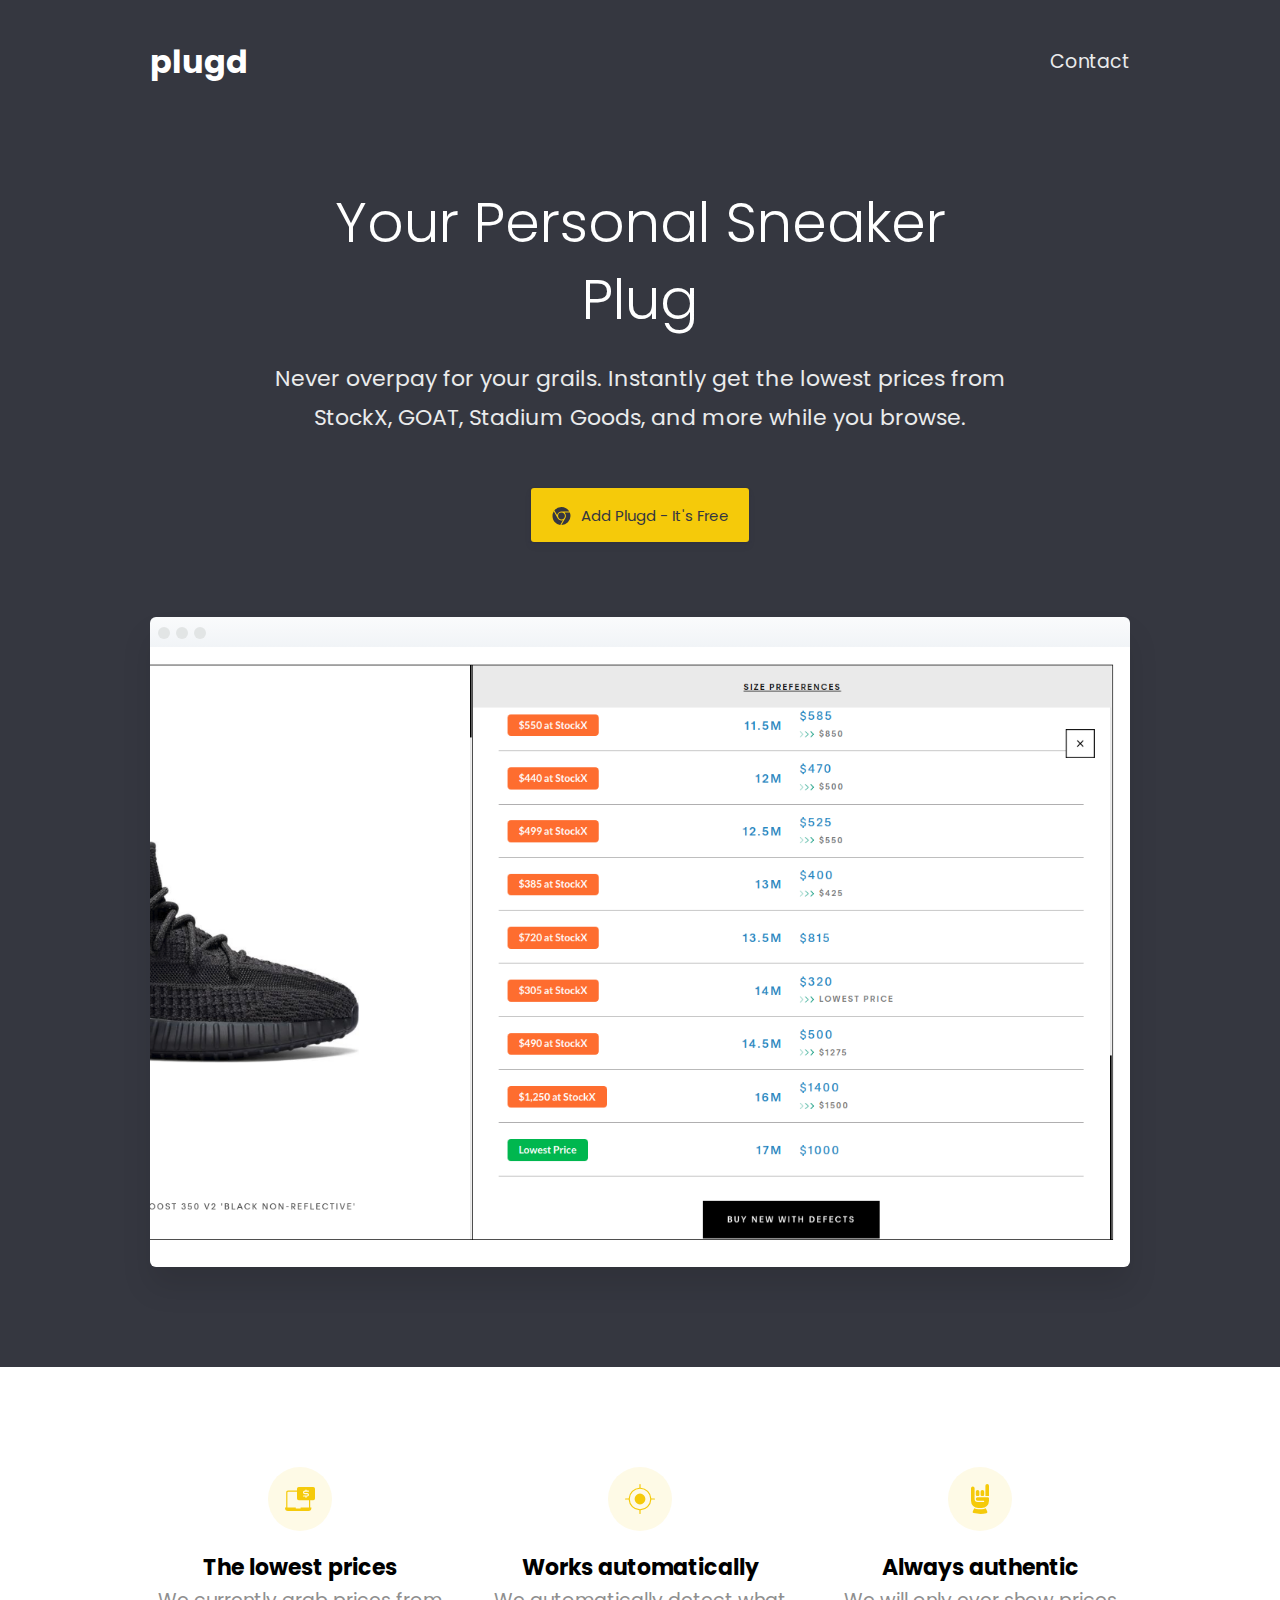
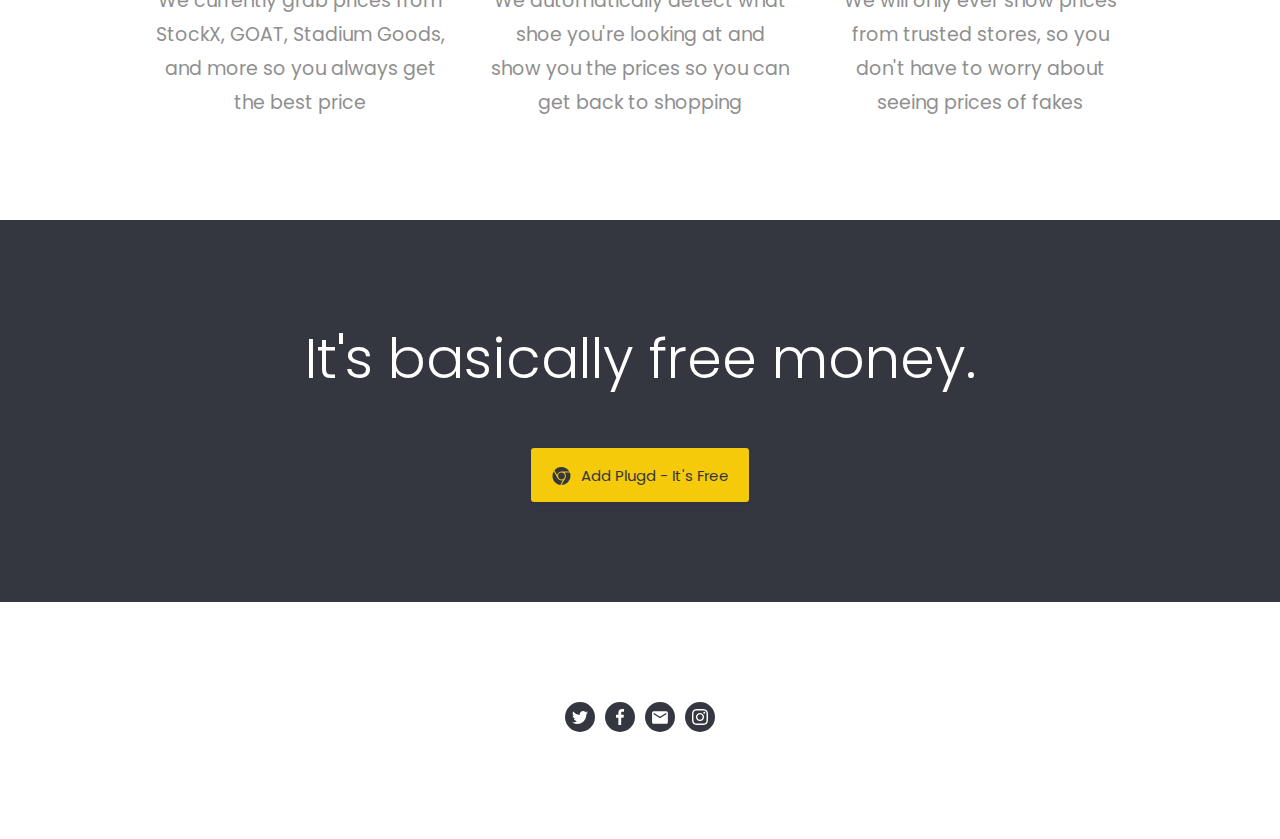
<file: index.html>
<!DOCTYPE html>
<html>

  <head>
    <title>Plugd</title>
    <meta charSet="utf-8">
    <meta name="viewport" content="width=device-width,initial-scale=1">
    <meta name="description" content="Everyone's Personal Sneaker Plug">
    <meta property="og:image" content="">
    <link rel="shortcut icon" href="images/9dfbb7e7-4098-4067-b9e4-c1a31b4bee08.ico" />
    <link href="https://fonts.googleapis.com/css?family=Poppins:300,400" rel="stylesheet">

    <script>
      (function(i, s, o, g, r, a, m)
      {
        i['GoogleAnalyticsObject'] = r;
        i[r] = i[r] || function()
        {
          (i[r].q = i[r].q || []).push(arguments)
        }, i[r].l = 1 * new Date();
        a = s.createElement(o),
          m = s.getElementsByTagName(o)[0];
        a.async = 1;
        a.src = g;
        m.parentNode.insertBefore(a, m)
      })(window, document, 'script', 'https://www.google-analytics.com/analytics.js', 'ga');
      ga('create', 'UA-142410242-1', 'auto');
      ga('send', 'pageview');
    </script>

    <!-- Facebook Pixel Code -->
    <script>
      !function(f,b,e,v,n,t,s)
      {if(f.fbq)return;n=f.fbq=function(){n.callMethod?
      n.callMethod.apply(n,arguments):n.queue.push(arguments)};
      if(!f._fbq)f._fbq=n;n.push=n;n.loaded=!0;n.version='2.0';
      n.queue=[];t=b.createElement(e);t.async=!0;
      t.src=v;s=b.getElementsByTagName(e)[0];
      s.parentNode.insertBefore(t,s)}(window,document,'script',
      'https://connect.facebook.net/en_US/fbevents.js');
      fbq('init', '370089683678654');
      fbq('track', 'PageView');
      </script>
      <noscript>
      <img height="1" width="1"
      src="https://www.facebook.com/tr?id=370089683678654&ev=PageView
      &noscript=1"/>
    </noscript>
    <!-- End Facebook Pixel Code -->
    <link rel="stylesheet" href="css/main.css">
    <link rel="stylesheet" href="css/color.css">
    <style></style>
  </head>

  <body class="font-modern">
    <div class="yellow-accent">
      <header class="header">
        <div class="container-lrg">
          <div class="flex col-12 spread"><a class="logo primary-color logo">plugd</a> <a href="mailto:hello@hypedlabs.com" class="nav-link secondary-color mr0">Contact</a></div>
        </div>
      </header>
      <section class="section">
        <div class="container mb40">
          <div class="col-12 text-center">
            <h1 class="heading-lrg primary-color">Your Personal Sneaker Plug</h1>
            <h2 class="subheading secondary-color mt20">Never overpay for your grails. Instantly get the lowest prices from StockX, GOAT, Stadium Goods, and more while you browse.</h2>
            <div class="mt40"><a href="https://chrome.google.com/webstore/detail/plugd/mofbeljmbgjgpjngobadnpfphnecbncg?utm_source=plugd&amp;utm_medium=button&amp;utm_campaign=phase_one_price_comp" target="_blank" class="button mobile-text-center mt10 mobile-text-center accent-bg fill-white primary-color"><svg width="24" height="24" viewBox="0 0 24 24" xmlns="http://www.w3.org/2000/svg">
                  <path d="M7.429 12c0 2.52 2.05 4.571 4.571 4.571 2.52 0 4.571-2.05 4.571-4.57 0-2.522-2.05-4.572-4.57-4.572A4.577 4.577 0 0 0 7.428 12z"></path>
                  <path d="M22.26 6.014a.193.193 0 0 0-.002-.196 11.991 11.991 0 0 0-4.285-4.215A12.026 12.026 0 0 0 11.966 0a11.945 11.945 0 0 0-9.352 4.468.193.193 0 0 0-.016.219l3.367 5.787a.196.196 0 0 0 .36-.049c.664-2.552 2.984-4.335 5.64-4.335a6.035 6.035 0 0 1 .524.022h9.6c.071 0 .136-.037.171-.098z"></path>
                  <path d="M13.673 17.779a.193.193 0 0 0-.206-.07 5.708 5.708 0 0 1-1.554.215c-2.237 0-4.3-1.332-5.254-3.395a.223.223 0 0 0-.007-.015L1.868 6.1A.194.194 0 0 0 1.698 6a.195.195 0 0 0-.17.1A12.253 12.253 0 0 0 0 12.034c0 2.916 1.036 5.733 2.917 7.931A11.863 11.863 0 0 0 10.165 24a.195.195 0 0 0 .169-.1l3.354-5.9a.201.201 0 0 0-.015-.221z"></path>
                  <path d="M22.996 7.429h-6.73a.196.196 0 0 0-.181.122.199.199 0 0 0 .044.216 5.848 5.848 0 0 1 1.746 4.187 5.862 5.862 0 0 1-1.047 3.356l-4.802 8.394a.2.2 0 0 0 0 .198c.036.06.1.098.17.098h.002a11.812 11.812 0 0 0 8.35-3.573A12.03 12.03 0 0 0 24 11.954c0-1.518-.276-2.998-.822-4.4a.196.196 0 0 0-.182-.125z"></path>
                </svg> <span> Add Plugd - It's Free </span></a></div>
          </div>
        </div>
        <div class="container-lrg">
          <div class="col-12">
            <div class="browser mt75">
              <div class="mask"><img src="images/394862b3-692c-4b15-9206-892729f7443d.png" alt="Screenshot of App in Browser" class="mask-img"></div>
            </div>
          </div>
        </div>
      </section>
    </div>
    <section id="feature-1" class="section yellow-white" sitemeta="[object Object]" activepage="Landing">
      <div class="container-lrg flex">
        <div class="col-4 text-center flex flex-column center-horizontal"><i class="icon mobile-center-icon secondary-bg"><svg class="svg-fill" viewBox="0 0 25 20" xmlns="http://www.w3.org/2000/svg">
              <path d="M23.5 0h-12A1.5 1.5 0 0 0 10 1.5V3H2.5C1.672 3 1 3.672 1 4.5V17H0v.5A2.503 2.503 0 0 0 2.5 20h17a2.503 2.503 0 0 0 2.5-2.5V17h-1v-6h2.5A1.5 1.5 0 0 0 25 9.5v-8A1.5 1.5 0 0 0 23.5 0zM20 17h-7v1H9v-1H2V4.5a.5.5 0 0 1 .5-.5H10v5.5a1.5 1.5 0 0 0 1.5 1.5H20v6zM16.5 5h2a1.5 1.5 0 0 1 0 3H18v.5a.5.5 0 1 1-1 0V8h-1.5a.5.5 0 1 1 0-1h3a.5.5 0 1 0 0-1h-2a1.5 1.5 0 0 1 0-3h.5v-.5a.5.5 0 1 1 1 0V3h1.5a.5.5 0 1 1 0 1h-3a.5.5 0 1 0 0 1z"></path>
            </svg></i>
          <h3 class="bold primary-color">The lowest prices</h3>
          <p class="paragraph secondary-color">We currently grab prices from StockX, GOAT, Stadium Goods, and more so you always get the best price</p>
        </div>
        <div class="col-4 text-center flex flex-column center-horizontal"><i class="icon mobile-center-icon secondary-bg"><svg class="svg-fill" xmlns="http://www.w3.org/2000/svg" viewBox="0 0 25 25">
              <path d="M17 12.5A4.5 4.5 0 1 1 12.5 8a4.5 4.5 0 0 1 4.5 4.5zm8 0a.5.5 0 0 1-.5.5h-2.525A9.484 9.484 0 0 1 13 21.975V24.5a.5.5 0 0 1-1 0v-2.525A9.484 9.484 0 0 1 3.025 13H.5a.5.5 0 0 1 0-1h2.525A9.484 9.484 0 0 1 12 3.025V.5a.5.5 0 0 1 1 0v2.525A9.484 9.484 0 0 1 21.975 12H24.5a.5.5 0 0 1 .5.5zm-4 0a8.5 8.5 0 1 0-8.5 8.5 8.51 8.51 0 0 0 8.5-8.5z"></path>
            </svg></i>
          <h3 class="bold primary-color">Works automatically</h3>
          <p class="paragraph secondary-color">We automatically detect what shoe you're looking at and show you the prices so you can get back to shopping</p>
        </div>
        <div class="col-4 text-center flex flex-column center-horizontal"><i class="icon mobile-center-icon secondary-bg"><svg class="svg-fill" xmlns="http://www.w3.org/2000/svg" viewBox="0 0 25 25">
              <path d="M18.545 22.953a1.002 1.002 0 0 1-.675 1.37A20.618 20.618 0 0 1 13 25a31.28 31.28 0 0 1-5.806-.731 1 1 0 0 1-.713-1.377l1.189-2.737A6.954 6.954 0 0 0 11 21h3a6.954 6.954 0 0 0 3.33-.845zM19 11h-8.5a1.5 1.5 0 0 0 0 3h5a.5.5 0 0 1 0 1h-5A2.503 2.503 0 0 1 8 12.5v-9a1.5 1.5 0 0 0-3 0V14a6 6 0 0 0 6 6h3a6 6 0 0 0 6-6v-2a1 1 0 0 0-1-1zm-.5-11A1.5 1.5 0 0 0 17 1.5V10h3V1.5A1.5 1.5 0 0 0 18.5 0zM10 10h1a1 1 0 0 0 1-1V6.5a1.5 1.5 0 0 0-3 0V9a1 1 0 0 0 1 1zm4 0h1a1 1 0 0 0 1-1V6.5a1.5 1.5 0 0 0-3 0V9a1 1 0 0 0 1 1z"></path>
            </svg></i>
          <h3 class="bold primary-color">Always authentic</h3>
          <p class="paragraph secondary-color">We will only ever show prices from trusted stores, so you don't have to worry about seeing prices of fakes</p>
        </div>
      </div>
    </section>
    <section id="cta-2" class="section yellow-accent" sitemeta="[object Object]" activepage="Landing">
      <div class="container text-center">
        <div class="col-12">
          <h4 class="heading-lrg primary-color">It's basically free money.</h4>
          <div class="mt40"><a href="https://chrome.google.com/webstore/detail/plugd/mofbeljmbgjgpjngobadnpfphnecbncg?utm_source=plugd&amp;utm_medium=button&amp;utm_campaign=phase_one_price_comp" target="_blank" class="button mobile-text-center mt10 mobile-text-center accent-bg fill-white primary-color"><svg width="24" height="24" viewBox="0 0 24 24" xmlns="http://www.w3.org/2000/svg">
                <path d="M7.429 12c0 2.52 2.05 4.571 4.571 4.571 2.52 0 4.571-2.05 4.571-4.57 0-2.522-2.05-4.572-4.57-4.572A4.577 4.577 0 0 0 7.428 12z"></path>
                <path d="M22.26 6.014a.193.193 0 0 0-.002-.196 11.991 11.991 0 0 0-4.285-4.215A12.026 12.026 0 0 0 11.966 0a11.945 11.945 0 0 0-9.352 4.468.193.193 0 0 0-.016.219l3.367 5.787a.196.196 0 0 0 .36-.049c.664-2.552 2.984-4.335 5.64-4.335a6.035 6.035 0 0 1 .524.022h9.6c.071 0 .136-.037.171-.098z"></path>
                <path d="M13.673 17.779a.193.193 0 0 0-.206-.07 5.708 5.708 0 0 1-1.554.215c-2.237 0-4.3-1.332-5.254-3.395a.223.223 0 0 0-.007-.015L1.868 6.1A.194.194 0 0 0 1.698 6a.195.195 0 0 0-.17.1A12.253 12.253 0 0 0 0 12.034c0 2.916 1.036 5.733 2.917 7.931A11.863 11.863 0 0 0 10.165 24a.195.195 0 0 0 .169-.1l3.354-5.9a.201.201 0 0 0-.015-.221z"></path>
                <path d="M22.996 7.429h-6.73a.196.196 0 0 0-.181.122.199.199 0 0 0 .044.216 5.848 5.848 0 0 1 1.746 4.187 5.862 5.862 0 0 1-1.047 3.356l-4.802 8.394a.2.2 0 0 0 0 .198c.036.06.1.098.17.098h.002a11.812 11.812 0 0 0 8.35-3.573A12.03 12.03 0 0 0 24 11.954c0-1.518-.276-2.998-.822-4.4a.196.196 0 0 0-.182-.125z"></path>
              </svg> <span> Add Plugd - It's Free </span></a></div>
        </div>
      </div>
    </section>
    <footer id="footer-3" class="section text-center yellow-white" sitemeta="[object Object]" activepage="Landing">
      <div class="container col-12">
        <div><a href="https://twitter.com/hypedlabs" target="_blank" class="socialicons accent-bg twitter"></a><a href="https://facebook.com/tryplugd" target="_blank" class="socialicons accent-bg facebook"></a><a href="mailto:hello@hypedlabs.com" class="socialicons accent-bg email"></a><a href="https://instagram.com/get.plugd" target="_blank" class="socialicons accent-bg instagram"></a></div>
      </div>
    </footer>

  </body>

</html>
</file>
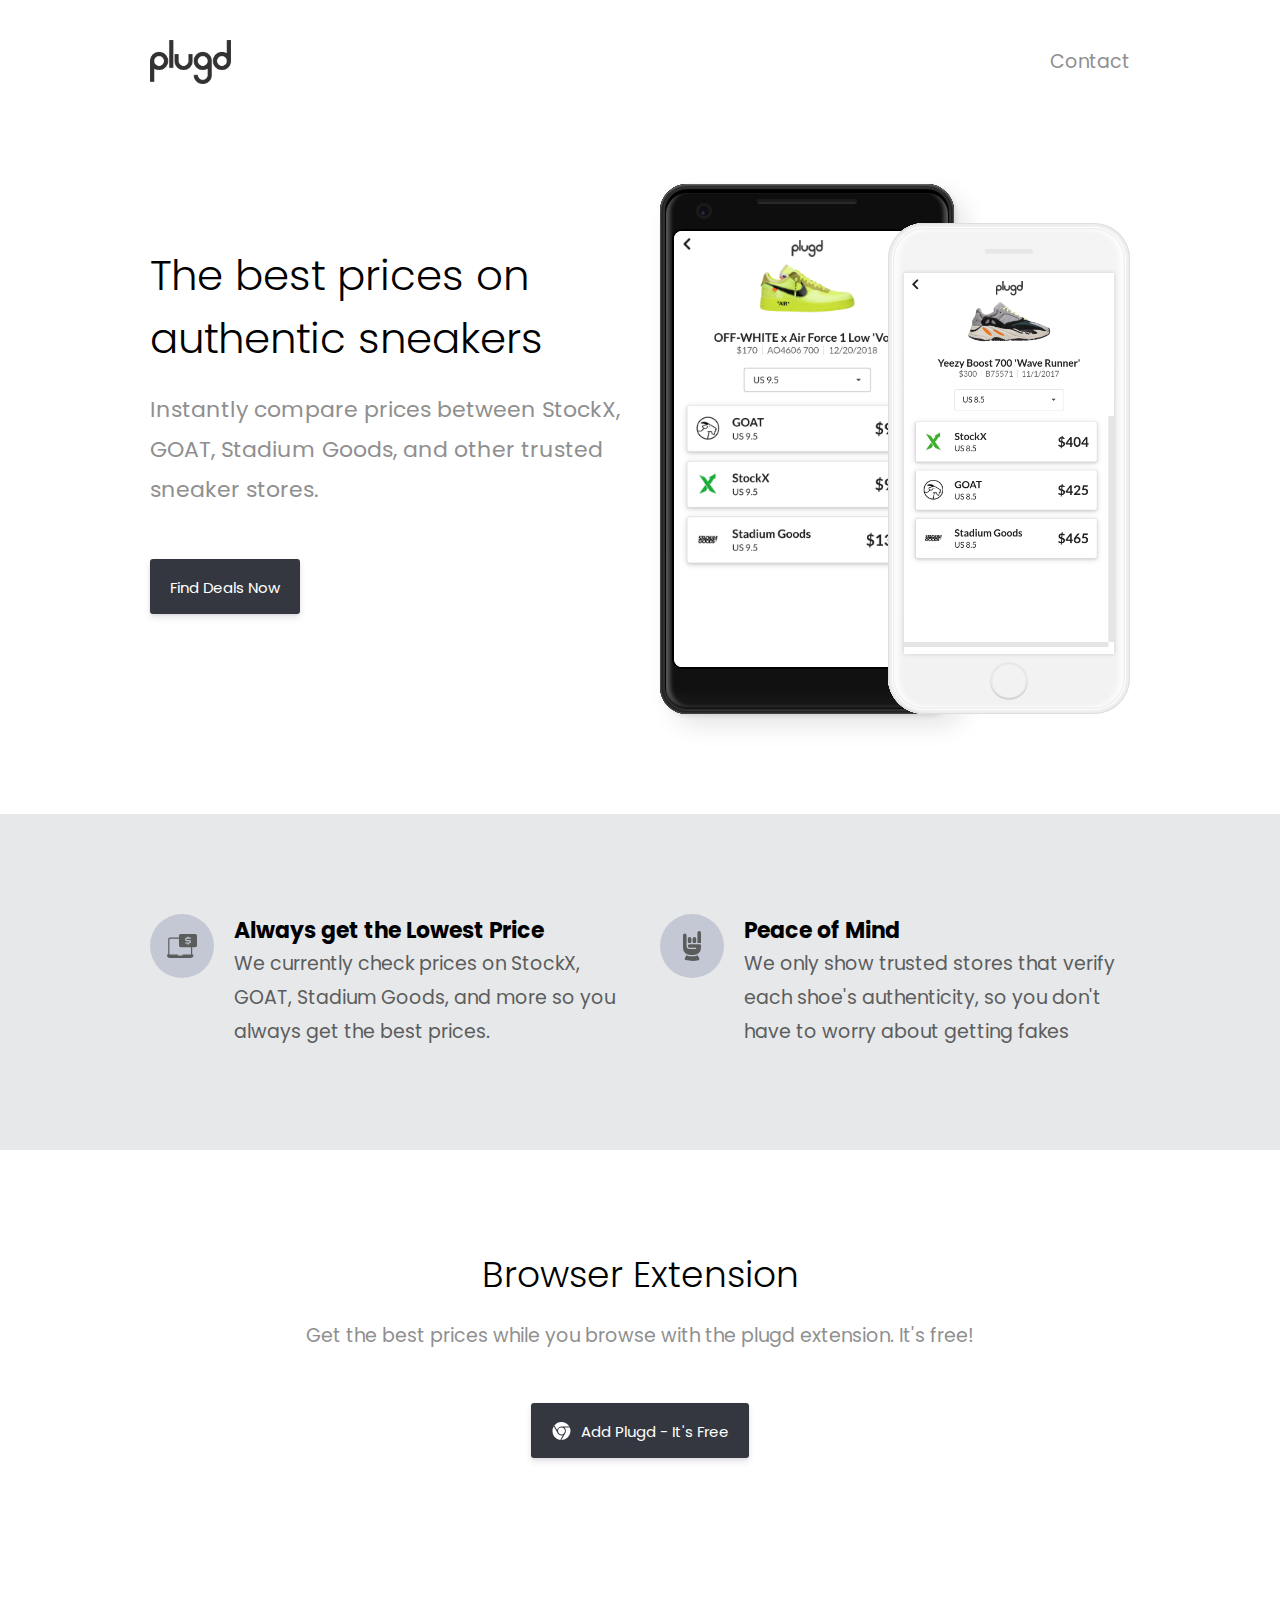
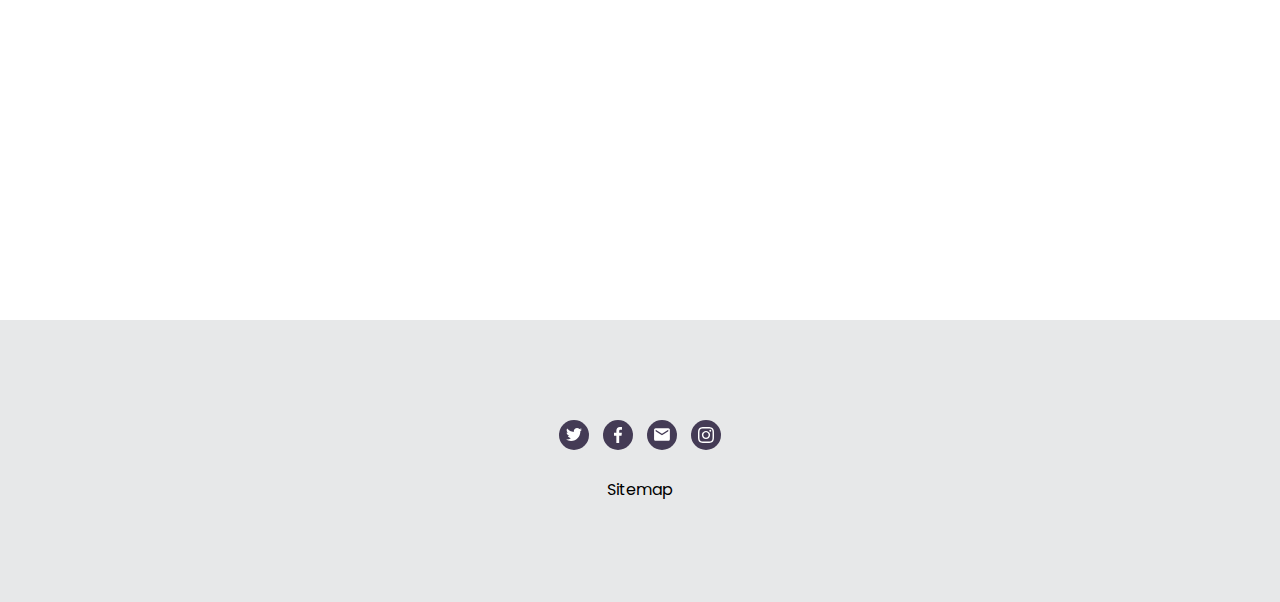
<file: public/index.html>
<!DOCTYPE html>
<html>
  <head>
    <title>Sneaker Price Comparisons and Deals | Plugd</title>
    <meta charSet="utf-8">
    <meta name="viewport" content="width=device-width,initial-scale=1">
    <meta name="description" content="Authentic Sneaker Price Comparisons and Deals">
    <meta property="og:image" content="">
    <meta name="p:domain_verify" content="a110d74b4c1b042e9306b86e98eb908b"/>
    <link rel="shortcut icon" href="images/9dfbb7e7-4098-4067-b9e4-c1a31b4bee08.ico" />
    <link href="https://fonts.googleapis.com/css?family=Poppins:300,400" rel="stylesheet">
    <link rel="stylesheet" href="css/main.css">
    <link rel="stylesheet" href="css/color.css">
    <!-- Referral Tracking -->
    <script>
      (function(w) {
        function getQueryVariable(variable) {
          var query = w.location.search.substring(1);
          var vars = query.split("&");
          for (var i = 0; i < vars.length; i++) {
            var pair = vars[i].split("=");
            if (decodeURIComponent(pair[0]) == variable) {
              return decodeURIComponent(pair[1]);
            }
          }
        }
        var ref = getQueryVariable("ref");
        if (ref) {
          w.document.cookie = "plugd_ref=" + ref + "; Domain=getplugd.com; Expires=Tue, 19 Jan 2038 03:14:07 GMT";
        }
      })(window);
    </script>
    <!-- End Referral Tracking -->
    <script>
      (function(i, s, o, g, r, a, m)
      {
        i['GoogleAnalyticsObject'] = r;
        i[r] = i[r] || function()
        {
          (i[r].q = i[r].q || []).push(arguments)
        }, i[r].l = 1 * new Date();
        a = s.createElement(o),
          m = s.getElementsByTagName(o)[0];
        a.async = 1;
        a.src = g;
        m.parentNode.insertBefore(a, m)
      })(window, document, 'script', 'https://www.google-analytics.com/analytics.js', 'ga');
      ga('create', 'UA-142410242-1', 'auto');
      ga('send', 'pageview');
    </script>

    <!-- Facebook Pixel Code -->
    <script>
      ! function(f, b, e, v, n, t, s)
      {
        if (f.fbq) return;
        n = f.fbq = function()
        {
          n.callMethod ?
            n.callMethod.apply(n, arguments) : n.queue.push(arguments)
        };
        if (!f._fbq) f._fbq = n;
        n.push = n;
        n.loaded = !0;
        n.version = '2.0';
        n.queue = [];
        t = b.createElement(e);
        t.async = !0;
        t.src = v;
        s = b.getElementsByTagName(e)[0];
        s.parentNode.insertBefore(t, s)
      }(window, document, 'script',
        'https://connect.facebook.net/en_US/fbevents.js');
      fbq('init', '2332225263772667');
      fbq('track', 'PageView');
    </script>
    <noscript>
      <img height="1" width="1" src="https://www.facebook.com/tr?id=2332225263772667&ev=PageView
&noscript=1" />
    </noscript>
    <!-- End Facebook Pixel Code -->
  </head>

  <body class="font-modern">
    <div class="yellow-white">
      <header class="header">
        <div class="container-lrg">
          <div class="flex col-12 spread"><a class="logo logo"><img src="images/ada721bc-2cc6-4624-b3fb-ca21337e98b9.png" alt="plugd Company Logo"></a> <a href="mailto:hello@hypedlabs.com" class="nav-link secondary-color mr0">Contact</a></div>
        </div>
      </header>
      <section class="section">
        <div class="container-lrg flex">
          <div class="flex flex-column col-6 center-vertical mobile-text-center mb40">
            <h1 class="heading primary-color">The best prices on authentic sneakers</h1>
            <h2 class="subheading secondary-color mt20">Instantly compare prices between StockX, GOAT, Stadium Goods, and other trusted sneaker stores.</h2>
            <div class="mt40"><a onclick="handleOutboundClick(event)" href="https://app.getplugd.com?utm_source=plugd&utm_medium=button&utm_campaign=phase_one_price_comp" target="_blank" class="button mobile-text-center mt10 mobile-text-center accent-bg primary-color"> <span> Find Deals Now </span></a></div>
          </div>
          <div class="col-6 flex center-vertical">
            <div class="iphoneandroid noshrink">
              <div class="iphoneandroid-android">
                <div class="mask"><img src="images/685b7e3d-93af-4936-8bbc-9b86c044289d.png" alt="Screenshot of Android App" class="mask-img"></div>
              </div>
              <div class="iphoneandroid-iphone">
                <div class="mask"><img src="images/9ff471d2-ec06-40f9-b72b-08f6c62aa1c7.png" alt="Screenshot of iPhone App" class="mask-img"></div>
              </div>
            </div>
          </div>
        </div>
      </section>
    </div>
    <section id="feature-1" class="section gray-black" activepage="Landing">
      <div class="container-lrg flex">
        <div class="col-6 flex mobile-flex-wrap mobile-text-center"><i class="icon secondary-bg mr20 mobile-center-icon"><svg class="svg-fill" viewBox="0 0 25 20" xmlns="http://www.w3.org/2000/svg">
              <path d="M23.5 0h-12A1.5 1.5 0 0 0 10 1.5V3H2.5C1.672 3 1 3.672 1 4.5V17H0v.5A2.503 2.503 0 0 0 2.5 20h17a2.503 2.503 0 0 0 2.5-2.5V17h-1v-6h2.5A1.5 1.5 0 0 0 25 9.5v-8A1.5 1.5 0 0 0 23.5 0zM20 17h-7v1H9v-1H2V4.5a.5.5 0 0 1 .5-.5H10v5.5a1.5 1.5 0 0 0 1.5 1.5H20v6zM16.5 5h2a1.5 1.5 0 0 1 0 3H18v.5a.5.5 0 1 1-1 0V8h-1.5a.5.5 0 1 1 0-1h3a.5.5 0 1 0 0-1h-2a1.5 1.5 0 0 1 0-3h.5v-.5a.5.5 0 1 1 1 0V3h1.5a.5.5 0 1 1 0 1h-3a.5.5 0 1 0 0 1z"></path>
            </svg></i>
          <div>
            <h3 class="bold primary-color">Always get the Lowest Price</h3>
            <p class="paragraph secondary-color">We currently check prices on StockX, GOAT, Stadium Goods, and more so you always get the best prices.</p>
          </div>
        </div>
        <div class="col-6 flex mobile-flex-wrap mobile-text-center"><i class="icon secondary-bg mr20 mobile-center-icon"><svg class="svg-fill" xmlns="http://www.w3.org/2000/svg" viewBox="0 0 25 25">
              <path d="M18.545 22.953a1.002 1.002 0 0 1-.675 1.37A20.618 20.618 0 0 1 13 25a31.28 31.28 0 0 1-5.806-.731 1 1 0 0 1-.713-1.377l1.189-2.737A6.954 6.954 0 0 0 11 21h3a6.954 6.954 0 0 0 3.33-.845zM19 11h-8.5a1.5 1.5 0 0 0 0 3h5a.5.5 0 0 1 0 1h-5A2.503 2.503 0 0 1 8 12.5v-9a1.5 1.5 0 0 0-3 0V14a6 6 0 0 0 6 6h3a6 6 0 0 0 6-6v-2a1 1 0 0 0-1-1zm-.5-11A1.5 1.5 0 0 0 17 1.5V10h3V1.5A1.5 1.5 0 0 0 18.5 0zM10 10h1a1 1 0 0 0 1-1V6.5a1.5 1.5 0 0 0-3 0V9a1 1 0 0 0 1 1zm4 0h1a1 1 0 0 0 1-1V6.5a1.5 1.5 0 0 0-3 0V9a1 1 0 0 0 1 1z"></path>
            </svg></i>
          <div>
            <h3 class="bold primary-color">Peace of Mind</h3>
            <p class="paragraph secondary-color">We only show trusted stores that verify each shoe's authenticity, so you don't have to worry about getting fakes</p>
          </div>
        </div>
      </div>
    </section>
    <section id="cta-2" class="section yellow-white" activepage="Landing">
      <div class="container text-center">
        <div class="col-12">
          <h4 class="heading-sml primary-color">Browser Extension</h4>
          <p class="paragraph mt20 secondary-color mt20">Get the best prices while you browse with the plugd extension. It's free!</p>
          <div class="mt40">
            <a onclick="handleWebStoreClick(event)" href="https://chrome.google.com/webstore/detail/plugd-sneaker-comparisons/mofbeljmbgjgpjngobadnpfphnecbncg/?utm_source=plugd&utm_medium=button&utm_campaign=phase_one_price_comp" target="_blank" id="web-store-button" class="button mobile-text-center mt10 mobile-text-center accent-bg fill-white primary-color">
              <svg width="24" height="24" viewBox="0 0 24 24" xmlns="http://www.w3.org/2000/svg">
                <path d="M7.429 12c0 2.52 2.05 4.571 4.571 4.571 2.52 0 4.571-2.05 4.571-4.57 0-2.522-2.05-4.572-4.57-4.572A4.577 4.577 0 0 0 7.428 12z"></path>
                <path d="M22.26 6.014a.193.193 0 0 0-.002-.196 11.991 11.991 0 0 0-4.285-4.215A12.026 12.026 0 0 0 11.966 0a11.945 11.945 0 0 0-9.352 4.468.193.193 0 0 0-.016.219l3.367 5.787a.196.196 0 0 0 .36-.049c.664-2.552 2.984-4.335 5.64-4.335a6.035 6.035 0 0 1 .524.022h9.6c.071 0 .136-.037.171-.098z"></path>
                <path d="M13.673 17.779a.193.193 0 0 0-.206-.07 5.708 5.708 0 0 1-1.554.215c-2.237 0-4.3-1.332-5.254-3.395a.223.223 0 0 0-.007-.015L1.868 6.1A.194.194 0 0 0 1.698 6a.195.195 0 0 0-.17.1A12.253 12.253 0 0 0 0 12.034c0 2.916 1.036 5.733 2.917 7.931A11.863 11.863 0 0 0 10.165 24a.195.195 0 0 0 .169-.1l3.354-5.9a.201.201 0 0 0-.015-.221z"></path>
                <path d="M22.996 7.429h-6.73a.196.196 0 0 0-.181.122.199.199 0 0 0 .044.216 5.848 5.848 0 0 1 1.746 4.187 5.862 5.862 0 0 1-1.047 3.356l-4.802 8.394a.2.2 0 0 0 0 .198c.036.06.1.098.17.098h.002a11.812 11.812 0 0 0 8.35-3.573A12.03 12.03 0 0 0 24 11.954c0-1.518-.276-2.998-.822-4.4a.196.196 0 0 0-.182-.125z"></path>
              </svg>
              <span> Add Plugd - It's Free </span>
            </a>
          </div>
        </div>
      </div>
      <div class="container mt40">
        <div class="col-12">
          <div class="video">
            <div class="youtube-responsive">
              <iframe class="youtube-video" width="560" height="315" src="https://www.youtube.com/embed/aKiVzsqX2Ew?rel=0" frameborder="0" allow="accelerometer; autoplay; encrypted-media; gyroscope; picture-in-picture" allowfullscreen></iframe>
            </div>
          </div>
        </div>
      </div>
    </section>
    <footer id="footer-3" class="section text-center gray-black" activepage="Landing">
      <div class="container col-12">
        <div>
          <a href="https://twitter.com/hypedlabs" target="_blank" class="socialicons accent-bg twitter"></a>
          <a href="https://facebook.com/tryplugd" target="_blank" class="socialicons accent-bg facebook"></a>
          <a href="mailto:hello@hypedlabs.com" class="socialicons accent-bg email"></a>
          <a href="https://instagram.com/get.plugd" target="_blank" class="socialicons accent-bg instagram"></a>
        </div>
        <div class="mt20">
          <a href="https://getplugd.com/sitemap.xml">Sitemap</a>
        </div>
      </div>
    </footer>
    <script>
      function handleOutboundClick(e) {
        ga("send", "event", {
          eventCategory: "outbound link",
          eventAction: "click",
          eventLabel: e.currentTarget.href,
          transport: "beacon"
        });
      }
      function handleWebStoreClick(e) {
        fbq("track", "AddToCart");
        handleOutboundClick(e);
      }
    </script>
  </body>

</html>
</file>
<file: css/main.css>
.font-modern * {
  font-family: 'Poppins', sans-serif;
}
.font-modern .heading-lrg,
.font-modern .heading,
.font-modern .heading-sml {
  font-weight: 300;
}*,
*:before,
*:after {
  margin: 0;
	padding: 0;
  box-sizing: border-box;
  font-smoothing: antialiased;
	-webkit-font-smoothing: antialiased;
	text-rendering: optimizeLegibility;
}
.header {
	padding-top: 40px;
}
.logo {
  font-size: calc(120% + 1vw);
  line-height: 44px;
  font-weight: bold;
}
.nav-link {
  font-size: 19px;
  line-height: 44px;
  text-decoration: none;
  color: inherit;
  display: inline-block;
  margin: 0 15px;
}
.logo img {
  height: 44px;
  display: inherit;
}
/*Text*/
.heading {
  font-size: 42px;
  line-height: 1.5;
}
.heading-sml {
  font-size: 36px;
  line-height: 1.38;
	font-weight: bold;
}
.heading-lrg {
  font-size: 56px;
  line-height: 1.38
}
.subheading {
	font-size: 22px;
	line-height: 1.8;
	font-weight: 400;
}
.paragraph {
  font-size: 19px;
  line-height: 1.8;
  font-weight: normal;
}
a {
  color: inherit;
  text-decoration: none;
}
.span {
	font-size: 15px;
	line-height: 1.5;
}
.bold {
  font-size: 22px;
  line-height: 1.5;
}
.text-center {
  text-align: center;
}
img {
	max-width: 100%;
}
/*grid*/
.col-1,
.col-2,
.col-3,
.col-4,
.col-5,
.col-6,
.col-7,
.col-8,
.col-9,
.col-10,
.col-11,
.col-12 {
  padding: 0 20px;
}
.col-1 { flex-basis: 8.333333%; max-width: 8.333333%;}
.col-2 { flex-basis: 16.666667%; max-width: 16.666667%;}
.col-3 { flex-basis: 25%; max-width: 25%;}
.col-4 { flex-basis: 33.333333%; max-width: 33.333333%;}
.col-5 { flex-basis: 41.666667%; max-width: 41.666667%;}
.col-6 { flex-basis: 50%; max-width: 50%;}
.col-7 { flex-basis: 58.333333%; max-width: 58.333333%;}
.col-8 { flex-basis: 66.666667%; max-width: 66.666667%;}
.col-9 { flex-basis: 75%; max-width: 75%;}
.col-10 { flex-basis: 83.333333%; max-width: 83.333333%;}
.col-11 { flex-basis: 91.666667%; max-width: 91.666667%;}
.col-12 { flex-basis: 100%; max-width: 100%;}

/*flexbox styles*/
.flex {
  display: flex;
}
.flex-column {
  flex-direction: column;
}
.spread {
  justify-content: space-between;
}
.center-horizontal {
  align-items: center;
}
.center-vertical {
  justify-content: center;
}
.start {
  justify-content: flex-start;
}
.end {
  justify-content: flex-end;
}
.noshrink {
  flex-shrink: 0;
}
.wrap {
  flex-flow: wrap;
}
/*containers*/
.container-lrg,
.container,
.container-sml {
  margin: auto;
  position: relative;
  width: 100%;
}
.container-lrg {
  max-width: 1020px;
}
.container {
  max-width: 780px;
}
.container-sml {
	max-width: 470px;
}
.section {
  padding: 100px 0;
  overflow: hidden;
  position: relative;
}

/*button*/
.button {
	display: inline-block;
	padding: 15px 20px;
  border-radius: 3px;
  font-size: 15px;
  box-shadow: 0 4px 6px rgba(50,50,93,.11), 0 1px 3px rgba(0,0,0,.08);
  text-decoration: none;
  background: white;
	color: black;
  white-space: nowrap;
	border: none;
	-webkit-appearance: none;
	cursor: pointer;
}
.button__full {
	width: 100%;
	margin: 0;
	text-align: center;
}
.no-max-width {
  max-width: initial !important;
}
.white-color,
.button.accent-bg span {
  color: #353740 !important;
}
.button svg,
.button span {
	display: inline-block;
	vertical-align: middle;
}
.button svg {
	height: 18px;
	max-width: 21px;
  margin-right: 5px;
  fill: #353740 !important;
}
.mask {
	overflow: hidden;
	position: relative;
  background: white;
}
.mailchimp {
	border: 15px solid white;
	border-radius: 3px;
	position: relative;
	background: white;
	z-index: 2;
	box-shadow: 0 4px 6px rgba(50,50,93,.11), 0 1px 3px rgba(0,0,0,.08);
	margin: auto;
}
.mailchimp-input {
  font-size: 15px;
  outline: none;
  border: none;
  width: 100%;
  padding: 15px;
}
.fill-white {
  fill: white;
}

.user-image {
  width: 64px;
  height: 64px;
  border-radius: 50%;
	display: inline-block;
	background-position: center;
	background-size: cover;
}
/*Team and footer social icons*/
.socialicons {
  width: 30px;
  height: 30px;
  border-radius: 50%;
  display: inline-block;
  position: relative;
}
.socialicons:not(:last-of-type) {
  margin-right: 10px
}
/*padding & margins*/
.mb10:not(:last-of-type), .mb10:first-of-type { margin-bottom: 10px; }
.mb20:not(:last-of-type), .mb20:first-of-type { margin-bottom: 20px; }
.mb35:not(:last-of-type), .mb35:first-of-type { margin-bottom: 35px; }
.mb40:not(:last-of-type), .mb40:first-of-type { margin-bottom: 40px; }
.mb50:not(:last-of-type), .mb50:first-of-type { margin-bottom: 50px; }
.mb75:not(:last-of-type), .mb75:first-of-type { margin-bottom: 75px; }
.m0 { margin: 0 }
.mt10 { margin-top: 10px; }
.mt20 { margin-top: 20px; }
.mt30 { margin-top: 30px; }
.mt40 { margin-top: 40px; }
.mt50 { margin-top: 50px; }
.mt75 { margin-top: 75px; }
.mr0 { margin-right: 0px; }
.mr10 { margin-right: 10px; }
.mr20 { margin-right: 20px; }
.pl0 { padding-left:0; }
.pr0 { padding-right: 0; }
.pad10 { padding: 10px; }
.pad20 { padding: 20px; }
.pad30 { padding: 30px; }

@media screen and (max-width: 820px) {
	.container-lrg.flex,
	.container.flex,
	.container-sml.flex,
	.mobile-flex-wrap {
		flex-flow: wrap;
	}
	.col-1,
	.col-2,
	.col-3,
	.col-4,
	.col-5,
	.col-6,
	.col-7,
	.col-8,
	.col-9,
	.col-10,
	.col-11 {
		flex-basis: 100%;
		max-width: 100%;
		margin-bottom: 20px;
	}
	.mobile-col-6 {
		flex-basis: 50%;
		max-width: 50%;
	}
	.heading-sml {
		font-size: calc(110% + 2vw);
	}
	.heading {
		font-size: calc(107.5% + 3.7vw);
	}
	.heading-lrg {
		font-size: calc(105% + 5.3vw);
	}
	.section {
		padding: 60px 0;
	}
	.mobile-text-center {
		text-align: center;
	}
	.mobile-center-icon {
		margin: 0 auto 20px;
	}
	.card > div:not(:first-of-type) {
		border-top: 1px solid rgba(0, 0, 0, .1);
		border-left: none;
	}
	.mailchimp .button {
		width: 100%;
	}
}
@media screen and (max-width: 460px) {
	.button {
		max-width: 280px;
		width: 100%;
		margin-right: 0 !important;
	}
}
.logo__white {
  color: white !important;
}
.logo__black {
  color: black !important;
}
.button__black,
.button__black.accent-bg span {
  color: black !important;
}
.button__black svg {
  fill: black !important;
}
.button__white,
.button__white.accent-bg span {
  color: white !important;
}
.button__white {
  fill: white !important;
}
.twitter, .medium, .facebook, .github, .instagram, .youtube, .linkedin, .email {
  position: relative;
}
.twitter:after,
.medium:after,
.facebook:after,
.github:after,
.instagram:after,
.youtube:after,
.linkedin:after,
.email:after {
  content: "";
  position: absolute;
  width: 100%;
  height: 100%;
  display: block;
  background-position: center;
  background-size: 16px auto;
  background-repeat: no-repeat;
  top: 0;
  left: 0;
}
.twitter:after {
  background-image: url([data-uri]);
}
.medium:after {
  background-image: url([data-uri]);
}
.facebook:after {
  background-image: url([data-uri]);
  background-size: auto 16px;
}
.github:after {
  background-image: url([data-uri]);
}
.instagram:after {
  background-image: url([data-uri]);
}
.linkedin:after {
  background-image: url([data-uri]);
}
.youtube:after {
	background-image: url([data-uri]);
}
.email:after {
  background-image: url([data-uri]);
}.icon {
  width: 64px;
	height: 64px;
  flex-shrink: 0;
  display: flex;
  align-items: center;
  justify-content: center;
  border-radius: 50%;
	background: rgba(34, 126, 247, .07);
	margin-bottom: 20px;
}
.icon svg {
  width: 100%;
  max-width: 30px;
  max-height: 30px;
}@media screen and (max-width: 820px) {
	.header-email {
		width: 30px;
		height: 30px;
		border-radius: 50%;
		overflow: hidden;
		position: relative;
		text-indent: 100px;
		margin: 6px 0;
	}
}
@media screen and (min-width: 820px) {
	.header-email {
		position: relative;
		overflow: hidden;
		background: transparent !important;
  }

  .header-email:after  {
    background: transparent !important;
  }
}.bg {
  position: absolute;
  left: 0;
  top: 0;
  width: 100%;
  height: 100%;
}
.bg-image {
  width: 100%;
  height: 100%;
  background-size: cover;
  background-position: center;
  mix-blend-mode: multiply;
  filter: grayscale(100%) contrast(1);
}
.bg-author {
  position: absolute;
  bottom: 10px;
  left: 10px;
  cursor: pointer;
  z-index: 2;
}
.background,
.background-white {
	position: relative;
}
.background-white .bg-image {
	filter: initial;
}
.background-white .secondary-color,
.background-white .primary-color {
	color: white;
	text-shadow: 0 2px 0 rgba(0,0,0,.1)
}.browser {
  border-radius: 6px;
  background-size: 60px;
  overflow: hidden;
  width: 100%;
  z-index: 2;
  background-size: auto 30px;
  box-shadow: 0 20px 30px 0 rgba(0,0,0,.1);
  position: relative;
}
.browser .mask {
  max-height: 640px;
}
.browser:before {
  content: "";
  height: 30px;
  line-height: 30px;
  display: block;
  width: 100%;
  position: relative;
  background: linear-gradient(-180deg, #fafbfc 0%, #f1f4f7 100%);
}
.browser:after {
  content: "";
  width: 12px;
  height: 12px;
  background: #e2e5e5;
  position: absolute;
  border-radius: 50%;
  top: 10px;
  left: 8px;
  box-shadow: 18px 0 0 #e2e5e5, 36px 0 0 #e2e5e5;
}
</file>
<file: css/color.css>
.yellow-flat { background-color: #F5CA0A }
.yellow-flat .secondary-bg { background-color: #F5870A }
.yellow-flat .accent-bg { background-color: #353740 }
.yellow-flat .primary-color { color: #FFFFFF }
.yellow-flat .secondary-color { color: #FEFAE6 }
.yellow-flat .svg-fill { fill: #FFFFFF }

.yellow-gradient { background: linear-gradient(#FFA600, #F5CA0A) }
.yellow-gradient .secondary-bg { background-color: #F5870A }
.yellow-gradient .accent-bg { background-color: #353740 }
.yellow-gradient .primary-color { color: #FFFFFF }
.yellow-gradient .secondary-color { color: #FEFAE6 }
.yellow-gradient .svg-fill { fill: #FFFFFF }

.yellow-accent { background-color: #353740 }
.yellow-accent .secondary-bg { background-color: #F5870A }
.yellow-accent .accent-bg { background-color: #F5CA0A }
.yellow-accent .primary-color { color: #FFFFFF }
.yellow-accent .secondary-color { color: #EAEBEC }
.yellow-accent .svg-fill { fill: #FFFFFF }

.yellow-black { background-color: #F5870A }
.yellow-black .secondary-bg { background-color: #F5CA0A }
.yellow-black .accent-bg { background-color: #353740 }
.yellow-black .primary-color { color: #FFFFFF }
.yellow-black .secondary-color { color: #FEF3E6 }
.yellow-black .svg-fill { fill: #FFFFFF }

.yellow-white { background-color: #FFFFFF }
.yellow-white .secondary-bg { background-color: #FEFAE6 }
.yellow-white .accent-bg { background-color: #353740 }
.yellow-white .primary-color { color: #000000 }
.yellow-white .secondary-color { color: #8F8F8F }
.yellow-white .svg-fill { fill: #F5CA0A }
</file>
<file: public/css/main.css>
.font-modern * {
  font-family: 'Poppins', sans-serif;
}
.font-modern .heading-lrg,
.font-modern .heading,
.font-modern .heading-sml {
  font-weight: 300;
}*,
*:before,
*:after {
  margin: 0;
	padding: 0;
  box-sizing: border-box;
  font-smoothing: antialiased;
	-webkit-font-smoothing: antialiased;
	text-rendering: optimizeLegibility;
}
.header {
	padding-top: 40px;
}
.logo {
  font-size: calc(120% + 1vw);
  line-height: 44px;
  font-weight: bold;
}
.nav-link {
  font-size: 19px;
  line-height: 44px;
  text-decoration: none;
  color: inherit;
  display: inline-block;
  margin: 0 15px;
}
.logo img {
  height: 44px;
  display: inherit;
}
/*Text*/
.heading {
  font-size: 42px;
  line-height: 1.5;
}
.heading-sml {
  font-size: 36px;
  line-height: 1.38;
	font-weight: bold;
}
.heading-lrg {
  font-size: 56px;
  line-height: 1.38
}
.subheading {
	font-size: 22px;
	line-height: 1.8;
	font-weight: 400;
}
.paragraph {
  font-size: 19px;
  line-height: 1.8;
  font-weight: normal;
}
a {
  color: inherit;
  text-decoration: none;
}
.span {
	font-size: 15px;
	line-height: 1.5;
}
.bold {
  font-size: 22px;
  line-height: 1.5;
}
.text-center {
  text-align: center;
}
img {
	max-width: 100%;
}
/*grid*/
.col-1,
.col-2,
.col-3,
.col-4,
.col-5,
.col-6,
.col-7,
.col-8,
.col-9,
.col-10,
.col-11,
.col-12 {
  padding: 0 20px;
}
.col-1 { flex-basis: 8.333333%; max-width: 8.333333%;}
.col-2 { flex-basis: 16.666667%; max-width: 16.666667%;}
.col-3 { flex-basis: 25%; max-width: 25%;}
.col-4 { flex-basis: 33.333333%; max-width: 33.333333%;}
.col-5 { flex-basis: 41.666667%; max-width: 41.666667%;}
.col-6 { flex-basis: 50%; max-width: 50%;}
.col-7 { flex-basis: 58.333333%; max-width: 58.333333%;}
.col-8 { flex-basis: 66.666667%; max-width: 66.666667%;}
.col-9 { flex-basis: 75%; max-width: 75%;}
.col-10 { flex-basis: 83.333333%; max-width: 83.333333%;}
.col-11 { flex-basis: 91.666667%; max-width: 91.666667%;}
.col-12 { flex-basis: 100%; max-width: 100%;}

/*flexbox styles*/
.flex {
  display: flex;
}
.flex-column {
  flex-direction: column;
}
.spread {
  justify-content: space-between;
}
.center-horizontal {
  align-items: center;
}
.center-vertical {
  justify-content: center;
}
.start {
  justify-content: flex-start;
}
.end {
  justify-content: flex-end;
}
.noshrink {
  flex-shrink: 0;
}
.wrap {
  flex-flow: wrap;
}
/*containers*/
.container-lrg,
.container,
.container-sml {
  margin: auto;
  position: relative;
  width: 100%;
}
.container-lrg {
  max-width: 1020px;
}
.container {
  max-width: 780px;
}
.container-sml {
	max-width: 470px;
}
.section {
  padding: 100px 0;
  overflow: hidden;
  position: relative;
}

/*button*/
.button {
	display: inline-block;
	padding: 15px 20px;
  border-radius: 3px;
  font-size: 15px;
  box-shadow: 0 4px 6px rgba(50,50,93,.11), 0 1px 3px rgba(0,0,0,.08);
  text-decoration: none;
  background: white;
	color: black;
  white-space: nowrap;
	border: none;
	-webkit-appearance: none;
	cursor: pointer;
}
.button__full {
	width: 100%;
	margin: 0;
	text-align: center;
}
.no-max-width {
  max-width: initial !important;
}
.white-color,
.button.accent-bg span {
  color: #fff !important;
}
.button svg,
.button span {
	display: inline-block;
	vertical-align: middle;
}
.button svg {
	height: 18px;
	max-width: 21px;
	margin-right: 5px;
}
.mask {
	overflow: hidden;
	position: relative;
  background: white;
}
.mailchimp {
	border: 15px solid white;
	border-radius: 3px;
	position: relative;
	background: white;
	z-index: 2;
	box-shadow: 0 4px 6px rgba(50,50,93,.11), 0 1px 3px rgba(0,0,0,.08);
	margin: auto;
}
.mailchimp-input {
  font-size: 15px;
  outline: none;
  border: none;
  width: 100%;
  padding: 15px;
}
.fill-white {
  fill: white;
}

.user-image {
  width: 64px;
  height: 64px;
  border-radius: 50%;
	display: inline-block;
	background-position: center;
	background-size: cover;
}
/*Team and footer social icons*/
.socialicons {
  width: 30px;
  height: 30px;
  border-radius: 50%;
  display: inline-block;
  position: relative;
}
.socialicons:not(:last-of-type) {
  margin-right: 10px
}
/*padding & margins*/
.mb10:not(:last-of-type), .mb10:first-of-type { margin-bottom: 10px; }
.mb20:not(:last-of-type), .mb20:first-of-type { margin-bottom: 20px; }
.mb35:not(:last-of-type), .mb35:first-of-type { margin-bottom: 35px; }
.mb40:not(:last-of-type), .mb40:first-of-type { margin-bottom: 40px; }
.mb50:not(:last-of-type), .mb50:first-of-type { margin-bottom: 50px; }
.mb75:not(:last-of-type), .mb75:first-of-type { margin-bottom: 75px; }
.m0 { margin: 0 }
.mt10 { margin-top: 10px; }
.mt20 { margin-top: 20px; }
.mt30 { margin-top: 30px; }
.mt40 { margin-top: 40px; }
.mt50 { margin-top: 50px; }
.mt75 { margin-top: 75px; }
.mr0 { margin-right: 0px; }
.mr10 { margin-right: 10px; }
.mr20 { margin-right: 20px; }
.pl0 { padding-left:0; }
.pr0 { padding-right: 0; }
.pad10 { padding: 10px; }
.pad20 { padding: 20px; }
.pad30 { padding: 30px; }

@media screen and (max-width: 820px) {
	.container-lrg.flex,
	.container.flex,
	.container-sml.flex,
	.mobile-flex-wrap {
		flex-flow: wrap;
	}
	.col-1,
	.col-2,
	.col-3,
	.col-4,
	.col-5,
	.col-6,
	.col-7,
	.col-8,
	.col-9,
	.col-10,
	.col-11 {
		flex-basis: 100%;
		max-width: 100%;
		margin-bottom: 20px;
	}
	.mobile-col-6 {
		flex-basis: 50%;
		max-width: 50%;
	}
	.heading-sml {
		font-size: calc(110% + 2vw);
	}
	.heading {
		font-size: calc(107.5% + 3.7vw);
	}
	.heading-lrg {
		font-size: calc(105% + 5.3vw);
	}
	.section {
		padding: 60px 0;
	}
	.mobile-text-center {
		text-align: center;
	}
	.mobile-center-icon {
		margin: 0 auto 20px;
	}
	.card > div:not(:first-of-type) {
		border-top: 1px solid rgba(0, 0, 0, .1);
		border-left: none;
	}
	.mailchimp .button {
		width: 100%;
	}
}
@media screen and (max-width: 460px) {
	.button {
		max-width: 280px;
		width: 100%;
		margin-right: 0 !important;
	}
}
.logo__white {
  color: white !important;
}
.logo__black {
  color: black !important;
}
.button__black,
.button__black.accent-bg span {
  color: black !important;
}
.button__black svg {
  fill: black !important;
}
.button__white,
.button__white.accent-bg span {
  color: white !important;
}
.button__white {
  fill: white !important;
}
.twitter, .medium, .facebook, .github, .instagram, .youtube, .linkedin, .email {
  position: relative;
}
.twitter:after,
.medium:after,
.facebook:after,
.github:after,
.instagram:after,
.youtube:after,
.linkedin:after,
.email:after {
  content: "";
  position: absolute;
  width: 100%;
  height: 100%;
  display: block;
  background-position: center;
  background-size: 16px auto;
  background-repeat: no-repeat;
  top: 0;
  left: 0;
}
.twitter:after {
  background-image: url([data-uri]);
}
.medium:after {
  background-image: url([data-uri]);
}
.facebook:after {
  background-image: url([data-uri]);
  background-size: auto 16px;
}
.github:after {
  background-image: url([data-uri]);
}
.instagram:after {
  background-image: url([data-uri]);
}
.linkedin:after {
  background-image: url([data-uri]);
}
.youtube:after {
	background-image: url([data-uri]);
}
.email:after {
  background-image: url([data-uri]);
}.icon {
  width: 64px;
	height: 64px;
  flex-shrink: 0;
  display: flex;
  align-items: center;
  justify-content: center;
  border-radius: 50%;
	background: rgba(34, 126, 247, .07);
	margin-bottom: 20px;
}
.icon svg {
  width: 100%;
  max-width: 30px;
  max-height: 30px;
}@media screen and (max-width: 820px) {
	.header-email {
		width: 30px;
		height: 30px;
		border-radius: 50%;
		overflow: hidden;
		position: relative;
		text-indent: 100px;
		margin: 6px 0;
	}
}
@media screen and (min-width: 820px) {
	.header-email {
		position: relative;
		overflow: hidden;
		background: transparent !important;
  }

  .header-email:after  {
    background: transparent !important;
  }
}.bg {
  position: absolute;
  left: 0;
  top: 0;
  width: 100%;
  height: 100%;
}
.bg-image {
  width: 100%;
  height: 100%;
  background-size: cover;
  background-position: center;
  mix-blend-mode: multiply;
  filter: grayscale(100%) contrast(1);
}
.bg-author {
  position: absolute;
  bottom: 10px;
  left: 10px;
  cursor: pointer;
  z-index: 2;
}
.background,
.background-white {
	position: relative;
}
.background-white .bg-image {
	filter: initial;
}
.background-white .secondary-color,
.background-white .primary-color {
	color: white;
	text-shadow: 0 2px 0 rgba(0,0,0,.1)
}.browser {
  border-radius: 6px;
  background-size: 60px;
  overflow: hidden;
  width: 100%;
  z-index: 2;
  background-size: auto 30px;
  box-shadow: 0 20px 30px 0 rgba(0,0,0,.1);
  position: relative;
}
.browser .mask {
  max-height: 640px;
}
.browser:before {
  content: "";
  height: 30px;
  line-height: 30px;
  display: block;
  width: 100%;
  position: relative;
  background: linear-gradient(-180deg, #fafbfc 0%, #f1f4f7 100%);
}
.browser:after {
  content: "";
  width: 12px;
  height: 12px;
  background: #e2e5e5;
  position: absolute;
  border-radius: 50%;
  top: 10px;
  left: 8px;
  box-shadow: 18px 0 0 #e2e5e5, 36px 0 0 #e2e5e5;
}.browserphone {
  position: relative;
  margin-top: 80px;
}
.browserphone-iphone .mask {
  width: 210px;
  min-height: 310px;
  max-height: 400px;
}
.browserphone-iphone {
  z-index: 2;
  position: absolute;
  display: inline-block;
  bottom: 0;
  right: 0;
  background: linear-gradient(#f4f4f4,#f2f2f2);
  box-shadow: inset 0 0 1px 1px #dbdcdd, inset 0 0 1px 4px #efefef, inset 0 0 0 5px #fff, inset 0 0 0 6.5px #edf1f2, inset 5px 0 7px 5px #fff, inset -5px 0 7px 5px #fff;
  border-radius: 35px;
  padding: 50px 15px 60px;
}
.browserphone-iphone:before {
  content: "";
  width: 52px;
  height: 7px;
  border-radius: 10px;
  position: absolute;
  box-shadow: inset 0 4px 3px 0 #e6e6e6, inset 0 0 0 2px #ececec;
  top: 25px;
  left: calc(50% - 26px);
}
.browserphone-iphone:after {
  content: "";
  width: 38px;
  height: 38px;
  border-radius: 50%;
  position: absolute;
  box-shadow: inset 0 -2px 0.2px 0 #d5d5d5, inset 0 0 0 2.5px #e8e8e8;
  bottom: 14px;
  left: calc(50% - 19px);
}

.browserphone-browser {
  border-radius: 6px;
  background-size: 60px;
  box-shadow: 0 10px 20px rgba(40, 39, 66, .06);
  overflow: hidden;
  width: 900px;
  z-index: 2;
  background-size: auto 30px;
  position: relative;
  box-shadow: 0 15px 19px 6px rgba(0,0,0,.05);
}
.browserphone-browser .mask {
  min-height: 490px;
  max-height: 580px;
}
.browserphone-browser:before {
  content: "";
  height: 30px;
  line-height: 30px;
  display: block;
  width: 100%;
  position: relative;
  background: linear-gradient(-180deg, #fafbfc 0%, #f1f4f7 100%);
}
.browserphone-browser:after {
  content: "";
  width: 12px;
  height: 12px;
  background: #e2e5e5;
  position: absolute;
  border-radius: 50%;
  top: 10px;
  left: 8px;
  box-shadow: 18px 0 0 #e2e5e5, 36px 0 0 #e2e5e5;
}

@media screen and (max-width: 820px) {
	.browserphone-browser {
		margin-left: 100px;
	}
  .browserphone-iphone {
    right: initial;
  }
}.iphone .mask {
  width: 250px;
  min-height: 420px;
  max-height: 520px;
}
.iphone {
  position: absolute;
  display: inline-block;
  background: linear-gradient(#f4f4f4,#f2f2f2);
  padding: 62px 30px 78px 12px;
  border-radius: 40px 52px 33px 55px;
  transform: rotateX(-45deg) rotateZ(45deg) translateX(0);
  box-shadow: 8px 8px 21px 0 rgba(0, 0, 0, 0.26), inset -5px -5px 6px 0 rgba(0, 0, 0, 0.12156862745098039), inset -15px -15px 13px 0 #c5cbd0, inset -11px -11px 6px 3px rgba(255, 255, 255, .75);
  right: 130px;
  bottom: -240px;
}
.iphone:before {
  content: "";
  width: 58px;
  height: 7px;
  border-radius: 10px;
  position: absolute;  
  box-shadow: inset 0px 4px 3px 0px #d5d5d5, inset 0 0px 0 2px #e8e8e8;
  top: 31px;
  left: calc(50% - 29px);
}
.iphone:after {
  content: "";
  width: 44px;
  height: 44px;
  border-radius: 50%;
  position: absolute;
  box-shadow: inset 0 -2px 0.2px 0 #d5d5d5, inset 0 0 0 2.5px #e8e8e8;
  bottom: 27px;
  left: calc(50% - 22px);
}

@media screen and (max-width: 820px) {
	.iphone {
		position: relative;
    bottom: initial;
    right: initial;
    transform: none;
    border-radius: 34px;
    margin: 50px auto 0;
    box-shadow: inset 0 0 1px 1px #dbdcdd, inset 0 0 1px 4px #efefef, inset 0 0 0 5px #fff, inset 0 0 0 6.5px #edf1f2, inset 5px 0 7px 5px #fff, inset -5px 0 7px 5px #fff;
		padding: 55px 14px 60px;
	}
  .iphone:before {
    box-shadow: inset 0 4px 3px 0 #e6e6e6, inset 0 0 0 2px #ececec;
  }
  .iphone:after {
    width: 40px;
    height: 40px;
    bottom: 14px;
    left: calc(50% - 20px);
  }
}.iphoneandroid-iphone .mask {
  box-shadow: 0 0 4px rgba(107, 124, 147, .3);
  width: 210px;
  min-height: 350px;
  max-height: 560px;
}
.iphoneandroid-iphone {
  background: linear-gradient(#f4f4f4, #f2f2f2);
  box-shadow: inset 0 0 1px 1px #dbdcdd, inset 0 0 1px 4px #efefef, inset 0 0 0 5px #fff, inset 0 0 0 6.5px #edf1f2, inset 5px 0 7px 5px #fff, inset -5px 0 7px 5px #fff;
  border-radius: 36px;
  padding: 50px 16px 60px;
  position: absolute;
  bottom: 0;
  right: 0;
  display: inline-block;
  z-index: 2;
}
.iphoneandroid-iphone:before {
  content: "";
  width: 48px;
  height: 5px;
  border-radius: 27px;
  position: absolute;
  box-shadow: inset 0 4px 3px 0 #e6e6e6, inset 0 0 0 2px #ececec;
  top: 26px;
  left: calc(50% - 24px);
}
.iphoneandroid-iphone:after {
  content: "";
  width: 38px;
  height: 38px;
  border-radius: 50%;
  position: absolute;
  box-shadow: inset 0px -2px 0.2px 0px #d5d5d5, inset 0 0px 0 2.5px #e8e8e8;
  bottom: 14px;
  left: calc(50% - 19px);
}
.iphoneandroid-android .mask {
  border: 2px solid black;
  height: 440px;
  min-width: 250px;
  max-width: 270px;
  border-radius: 10px;
}
.iphoneandroid {
  position: relative;
  max-width: 470px;
  width: 100%;
}
.iphoneandroid-android {
  position: relative;
  display: inline-block;
  border-radius: 27px;
  padding: 45px 12px;
  background: linear-gradient(#0E0E0E,#111111);
  box-shadow: inset 0 2px 2px 0 rgba(255, 255, 255, .19), inset 0 0 2px 1px #4f4f4f, inset 0 0 1px 3px #1e1e1e, inset 0 0 1px 5px #333, inset 0 3px 0 6px #000, inset 0 -3px 3px 4px #000, inset -4px 0 4px 6px rgba(255,255,255,.3), inset 4px 0 4px 6px rgba(255,255,255,.3), inset 0 -14px 7px 5px #171717, 2px 2px 4px 0 rgba(0,0,0,.1), 12px 12px 24px 0 rgba(0,0,0,.1);
}
.iphoneandroid-android:before {
  content: "";
  position: absolute;
  left: 39px;
  top: 22px;
  background: radial-gradient(farthest-corner at 4px 7px, #292843 13%, #0F0D14 27%);
  box-shadow: 0 0 0 3px #1b1b1c;
  width: 10px;
  border-radius: 50%;
  height: 10px;
}
.iphoneandroid-android:after {
  content: "";
  height: 5px;
  width: 100px;
  left: calc(50% - 50px);
  top: 15px;
  border-radius: 8px;
  position: absolute;
  background: #2e2a2a;
  box-shadow: inset 0 2px 1px 1px #1b1b1b;
}
@media screen and (max-width: 820px) {
  .iphoneandroid {
    margin-top: 50px;
  }
}.computer .mask {
  box-shadow: 0 0 3px 1px rgba(0, 0, 0, .1);
  max-width: 770px;
  max-height: 520px;
}
.computer {
  display: inline-block;
  background: linear-gradient(#000 0%, #000 95.5%, #2C2B2D 95.5%);
  border-radius: 30px;
  position: relative;
  margin: 75px auto 20px;
  border: 3px solid #b1b2b5;
  box-shadow: -1px 1px 4px 0 rgba(0, 0, 0, 0.1), -8px 8px 24px 0 rgba(0, 0, 0, 0.1);
  padding: 30px 20px ;
}
.computer:after {
  content: "";
  position: absolute;
  height: 20px;
  left: -10%;
  bottom: -14px;
  width: 120%;
  transform-origin: 0 0 0;
  border-radius: 0 0 100% 100%;
  box-shadow: inset 0 18px 8px 0 #686a6e;
}
.computer-bottom {
  content: "";
  height: 15px;
  background: linear-gradient(to right,#27282b 0,#a5a6aa 1.5%,#3f4044 3%,#8c8d91 10%,#8c8d91 90%,#3f4044 97%,#a5a6aa 98.5%,#27282b 100%);
  position: absolute;
  width: 120%;
  left: -10%;
  bottom: -3px;
  z-index: 2;
}
.computer-bottom:before {
  content: "";
  position: absolute;
  width: 15%;
  left: calc(50% - 7.5%);
  box-shadow: inset 0 -9px 10px #0000003d, inset 10px 0 10px #0000003d, inset -10px 0 10px #0000003d;
  border-radius: 0 0 10px 10px;
  height: 10px;
  top: 0;
}
.computer .mask {
  border-radius: 2px;
}
.computer .mask:after {
  background-size: 11%;
}

@media screen and (max-width: 820px) {
	.computer {
		padding: 15px 10px 15px 10px;
		border-radius: 10px;
		border: 2px solid #cacccf;
    margin: 50px auto 20px;
	}
	.computer:before {
		bottom: 2px;
		height: 5px;
	}
	.computer:after {
    height: 7px;
		bottom: -5px;
	}
}
</file>
<file: public/css/color.css>
.yellow-flat { background-color: #F5CA0A }
.yellow-flat .secondary-bg { background-color: #F5870A }
.yellow-flat .accent-bg { background-color: #353740 }
.yellow-flat .primary-color { color: #FFFFFF }
.yellow-flat .secondary-color { color: #FEFAE6 }
.yellow-flat .svg-fill { fill: #FFFFFF }

.yellow-gradient { background: linear-gradient(#FFA600, #F5CA0A) }
.yellow-gradient .secondary-bg { background-color: #F5870A }
.yellow-gradient .accent-bg { background-color: #353740 }
.yellow-gradient .primary-color { color: #FFFFFF }
.yellow-gradient .secondary-color { color: #FEFAE6 }
.yellow-gradient .svg-fill { fill: #FFFFFF }

.yellow-accent { background-color: #353740 }
.yellow-accent .secondary-bg { background-color: #F5870A }
.yellow-accent .accent-bg { background-color: #F5CA0A }
.yellow-accent .primary-color { color: #FFFFFF }
.yellow-accent .secondary-color { color: #EAEBEC }
.yellow-accent .svg-fill { fill: #FFFFFF }

.yellow-black { background-color: #F5870A }
.yellow-black .secondary-bg { background-color: #F5CA0A }
.yellow-black .accent-bg { background-color: #353740 }
.yellow-black .primary-color { color: #FFFFFF }
.yellow-black .secondary-color { color: #FEF3E6 }
.yellow-black .svg-fill { fill: #FFFFFF }

.yellow-white { background-color: #FFFFFF }
.yellow-white .secondary-bg { background-color: #FEFAE6 }
.yellow-white .accent-bg { background-color: #353740 }
.yellow-white .primary-color { color: #000000 }
.yellow-white .secondary-color { color: #8F8F8F }
.yellow-white .svg-fill { fill: #F5CA0A }
.avocado-flat { background-color: #3AAFA2 }
.avocado-flat .secondary-bg { background-color: #1B7068 }
.avocado-flat .accent-bg { background-color: #353740 }
.avocado-flat .primary-color { color: #FFFFFF }
.avocado-flat .secondary-color { color: #E4F4F2 }
.avocado-flat .svg-fill { fill: #FFFFFF }

.avocado-gradient { background: linear-gradient(#1B7068, #3AAFA2) }
.avocado-gradient .secondary-bg { background-color: #1B7068 }
.avocado-gradient .accent-bg { background-color: #353740 }
.avocado-gradient .primary-color { color: #FFFFFF }
.avocado-gradient .secondary-color { color: #E4F4F2 }
.avocado-gradient .svg-fill { fill: #FFFFFF }

.avocado-accent { background-color: #353740 }
.avocado-accent .secondary-bg { background-color: #1B7068 }
.avocado-accent .accent-bg { background-color: #3AAFA2 }
.avocado-accent .primary-color { color: #FFFFFF }
.avocado-accent .secondary-color { color: #E1E1E2 }
.avocado-accent .svg-fill { fill: #FFFFFF }

.avocado-black { background-color: #1B7068 }
.avocado-black .secondary-bg { background-color: #3AAFA2 }
.avocado-black .accent-bg { background-color: #353740 }
.avocado-black .primary-color { color: #FFFFFF }
.avocado-black .secondary-color { color: #DDEAE9 }
.avocado-black .svg-fill { fill: #FFFFFF }

.avocado-white { background-color: #FFFFFF }
.avocado-white .secondary-bg { background-color: #E4F4F2 }
.avocado-white .accent-bg { background-color: #353740 }
.avocado-white .primary-color { color: #000000 }
.avocado-white .secondary-color { color: #8F8F8F }
.avocado-white .svg-fill { fill: #3AAFA2 }
.gray-flat { background-color: #C4C8D4 }
.gray-flat .secondary-bg { background-color: #E7E8E9 }
.gray-flat .accent-bg { background-color: #443B55 }
.gray-flat .primary-color { color: #000000 }
.gray-flat .secondary-color { color: #72747B }
.gray-flat .svg-fill { fill: #FFFFFF }

.gray-gradient { background: linear-gradient(#E7E8E9, #C4C8D4) }
.gray-gradient .secondary-bg { background-color: #E7E8E9 }
.gray-gradient .accent-bg { background-color: #443B55 }
.gray-gradient .primary-color { color: #000000 }
.gray-gradient .secondary-color { color: #72747B }
.gray-gradient .svg-fill { fill: #FFFFFF }

.gray-accent { background-color: #443B55 }
.gray-accent .secondary-bg { background-color: #b6bac7 }
.gray-accent .accent-bg { background-color: #C4C8D4 }
.gray-accent .primary-color { color: #FFFFFF }
.gray-accent .secondary-color { color: #E8E7EA }
.gray-accent .svg-fill { fill: #FFFFFF }

.gray-black { background-color: #E7E8E9 }
.gray-black .secondary-bg { background-color: #C4C8D4 }
.gray-black .accent-bg { background-color: #443B55 }
.gray-black .primary-color { color: #000000 }
.gray-black .secondary-color { color: #5b5d5d }
.gray-black .svg-fill { fill: #5b5d5d }

.gray-white { background-color: #ffffff }
.gray-white .secondary-bg { background-color: #F8F9FA }
.gray-white .accent-bg { background-color: #443B55 }
.gray-white .primary-color { color: #000000 }
.gray-white .secondary-color { color: #8F8F8F }
.gray-white .svg-fill { fill: #b6bac7 }
.red-flat { background-color: #E41E35 }
.red-flat .secondary-bg { background-color: #A5131C }
.red-flat .accent-bg { background-color: #193031 }
.red-flat .primary-color { color: #FFFFFF }
.red-flat .secondary-color { color: #FBDFE2 }
.red-flat .svg-fill { fill: #FFFFFF }

.red-gradient { background: linear-gradient(#A5131C, #E41E35) }
.red-gradient .secondary-bg { background-color: #A5131C }
.red-gradient .accent-bg { background-color: #193031 }
.red-gradient .primary-color { color: #FFFFFF }
.red-gradient .secondary-color { color: #FBDFE2 }
.red-gradient .svg-fill { fill: #FFFFFF }

.red-accent { background-color: #193031 }
.red-accent .secondary-bg { background-color: #A5131C }
.red-accent .accent-bg { background-color: #E41E35 }
.red-accent .primary-color { color: #FFFFFF }
.red-accent .secondary-color { color: #E0E3E3 }
.red-accent .svg-fill { fill: #FFFFFF }

.red-black { background-color: #A5131C }
.red-black .secondary-bg { background-color: #E41E35 }
.red-black .accent-bg { background-color: #193031 }
.red-black .primary-color { color: #FFFFFF }
.red-black .secondary-color { color: #F2DEDF }
.red-black .svg-fill { fill: #FFFFFF }

.red-white { background-color: #FFFFFF }
.red-white .secondary-bg { background-color: #FBDFE2 }
.red-white .accent-bg { background-color: #193031 }
.red-white .primary-color { color: #000000 }
.red-white .secondary-color { color: #8F8F8F }
.red-white .svg-fill { fill: #E41E35 }
.beige-flat { background-color: #F2DEC5 }
.beige-flat .secondary-bg { background-color: #E0C295 }
.beige-flat .accent-bg { background-color: #666663 }
.beige-flat .primary-color { color: #2d271e }
.beige-flat .secondary-color { color: #756858 }
.beige-flat .svg-fill { fill: #FFFFFF }

.beige-gradient { background: linear-gradient(#E0C295, #F2DEC5) }
.beige-gradient .secondary-bg { background-color: #E0C295 }
.beige-gradient .accent-bg { background-color: #666663 }
.beige-gradient .primary-color { color: #2d271e }
.beige-gradient .secondary-color { color: #756858 }
.beige-gradient .svg-fill { fill: #FFFFFF }

.beige-accent { background-color: #666663 }
.beige-accent .secondary-bg { background-color: #E0C295 }
.beige-accent .accent-bg { background-color: #F2DEC5 }
.beige-accent .primary-color { color: #FFFFFF }
.beige-accent .secondary-color { color: #EFEFEF }
.beige-accent .svg-fill { fill: #FFFFFF }

.beige-black { background-color: #E0C295 }
.beige-black .secondary-bg { background-color: #F2DEC5 }
.beige-black .accent-bg { background-color: #666663 }
.beige-black .primary-color { color: #2d271e }
.beige-black .secondary-color { color: #6F604A }
.beige-black .svg-fill { fill: #FFFFFF }

.beige-white { background-color: #FFFFFF }
.beige-white .secondary-bg { background-color: #FBF6EF }
.beige-white .accent-bg { background-color: #666663 }
.beige-white .primary-color { color: #2d271e }
.beige-white .secondary-color { color: #8F8F8F }
.beige-white .svg-fill { fill: #E0C295 }.ocher-flat { background-color: #CCAA3F }
.ocher-flat .secondary-bg { background-color: #957A3E }
.ocher-flat .accent-bg { background-color: #1A0F2F }
.ocher-flat .primary-color { color: #FFFFFF }
.ocher-flat .secondary-color { color: #F7F1DF }
.ocher-flat .svg-fill { fill: #FFFFFF }

.ocher-gradient { background: linear-gradient(#867039, #CCAA3F) }
.ocher-gradient .secondary-bg { background-color: #957A3E }
.ocher-gradient .accent-bg { background-color: #1A0F2F }
.ocher-gradient .primary-color { color: #FFFFFF }
.ocher-gradient .secondary-color { color: #F7F1DF }
.ocher-gradient .svg-fill { fill: #FFFFFF }

.ocher-accent { background-color: #1A0F2F }
.ocher-accent .secondary-bg { background-color: #957A3E }
.ocher-accent .accent-bg { background-color: #CCAA3F }
.ocher-accent .primary-color { color: #FFFFFF }
.ocher-accent .secondary-color { color: #E8E7EA }
.ocher-accent .svg-fill { fill: #FFFFFF }

.ocher-black { background-color: #957A3E }
.ocher-black .secondary-bg { background-color: #CCAA3F }
.ocher-black .accent-bg { background-color: #1A0F2F }
.ocher-black .primary-color { color: #FFFFFF }
.ocher-black .secondary-color { color: #F0ECE3 }
.ocher-black .svg-fill { fill: #FFFFFF }

.ocher-white { background-color: #FFFFFF }
.ocher-white .secondary-bg { background-color: #F7F1DF }
.ocher-white .accent-bg { background-color: #1A0F2F }
.ocher-white .primary-color { color: #000000 }
.ocher-white .secondary-color { color: #8F8F8F }
.ocher-white .svg-fill { fill: #CCAA3F }
</file>
